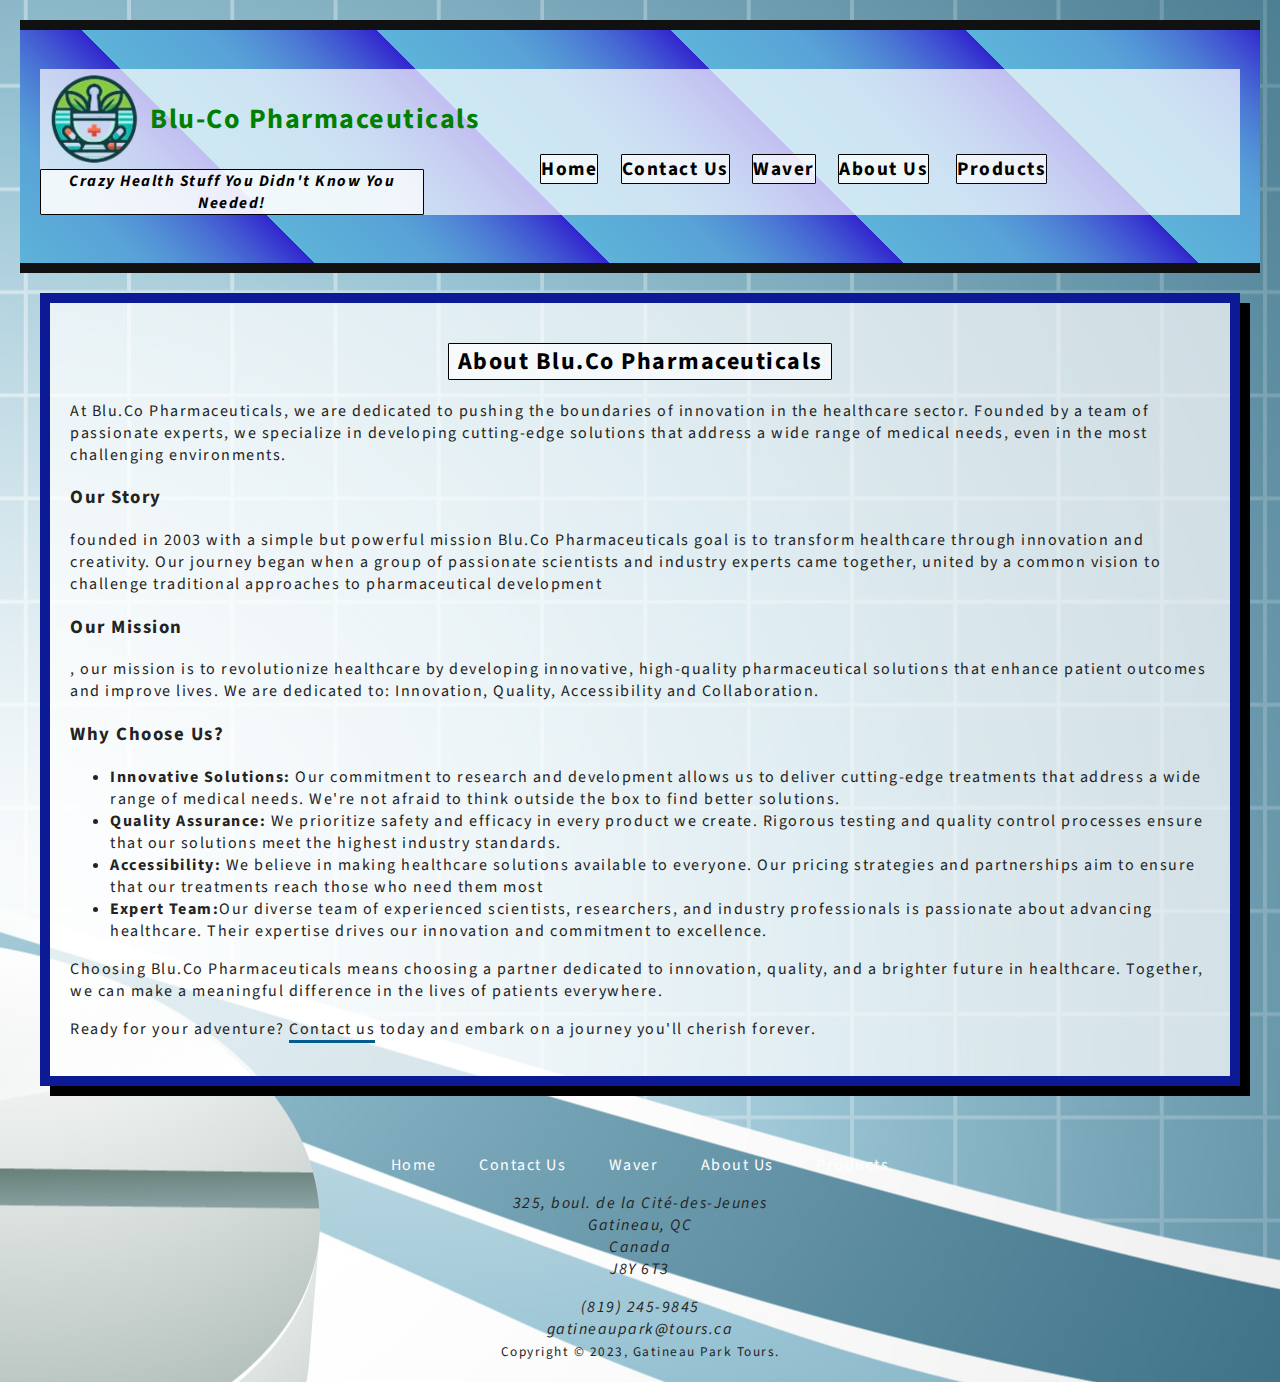
<file: Blu-Co/aboutus.html>
<!DOCTYPE html>
<html lang="en">

    <head>
        <meta charset="UTF-8">
        <meta name="viewport" content="width=device-width, initial-scale=1.0">
        <title>BlueCo-Pharmaceuticals - About Us</title>
        <link rel="stylesheet" href="./styles/main.css">
        <link rel="icon" type="image/x-icon" href="/images/faviccon.ico">
        
    </head>

    <body>
        <div id="topBar">
            <header>
                <h1><img src="./images/logo.png"alt="Logo"width="100"height="100">Blu-Co Pharmaceuticals</h1>
                <h2>Crazy Health Stuff You Didn't Know You Needed!</h2>
            </header>
            <nav>
                <a href="./index.html">Home</a>&nbsp;&nbsp;&nbsp;&nbsp;
                <a href="./contact.html">Contact Us</a>&nbsp;&nbsp;&nbsp;&nbsp;
                <a href="./Waver.html">Waver</a>&nbsp;&nbsp;&nbsp;&nbsp;
                <a href="./aboutus.html">About Us</a> &nbsp;&nbsp;&nbsp;&nbsp;
                <a href="./products.html">Products</a>
            </nav>
        </div>
        <main>
            <section class="accentBorder">
                <h2>About Blu.Co Pharmaceuticals</h2>
                <p>At Blu.Co Pharmaceuticals, we are dedicated to pushing the boundaries of innovation in the healthcare sector. Founded by a team of passionate experts, we specialize in developing cutting-edge solutions that address a wide range of medical needs, even in the most challenging environments.</p>

                <article>
                    <h3>Our Story</h3>
                    <p>founded in 2003 with a simple but powerful mission Blu.Co Pharmaceuticals goal is to transform healthcare through innovation and creativity. Our journey began when a group of passionate scientists and industry experts came together, united by a common vision to challenge traditional approaches to pharmaceutical development</p>
                </article>
                <article>
                    <h3>Our Mission</h3>
                    <p>, our mission is to revolutionize healthcare by developing innovative, high-quality pharmaceutical solutions that enhance patient outcomes and improve lives. We are dedicated to: Innovation, Quality, Accessibility and Collaboration.</p>
                </article>
                <article>
                    <h3>Why Choose Us?</h3>
                    <ul>
                        <li><strong>Innovative Solutions:</strong> Our commitment to research and development allows us to deliver cutting-edge treatments that address a wide range of medical needs. We're not afraid to think outside the box to find better solutions.</li>

                        <li><strong>Quality Assurance:</strong> We prioritize safety and efficacy in every product we create. Rigorous testing and quality control processes ensure that our solutions meet the highest industry standards.</li>

                        <li><strong>Accessibility:</strong> We believe in making healthcare solutions available to everyone. Our pricing strategies and partnerships aim to ensure that our treatments reach those who need them most</li>

                        <li><strong>Expert Team:</strong>Our diverse team of experienced scientists, researchers, and industry professionals is passionate about advancing healthcare. Their expertise drives our innovation and commitment to excellence.
                        </li>
                    </ul>
                    <p>
                        Choosing Blu.Co Pharmaceuticals means choosing a partner dedicated to innovation, quality, and a brighter future in healthcare. Together, we can make a meaningful difference in the lives of patients everywhere.
                    </p>

                    <p>
                        Ready for your adventure? <a href="./contact.html">Contact us</a> today and embark on a journey
                        you'll
                        cherish forever.
                    </p>
                </article>
            </section>
        </main>
        <footer>
            <nav>
                <a href="./index.html">Home</a>&nbsp;&nbsp;&nbsp;&nbsp;
                <a href="./contacts.html">Contact Us</a>&nbsp;&nbsp;&nbsp;&nbsp;
                <a href="./waver.html">Waver</a>&nbsp;&nbsp;&nbsp;&nbsp;
                <a href="./aboutus.html">About Us</a>&nbsp;&nbsp;&nbsp;&nbsp;
                <a href="./products.html">Products</a>
            </nav>
            <address>
                <p>
                    325, boul. de la Cité-des-Jeunes<br>
                    Gatineau, QC<br>
                    Canada<br>
                    J8Y 6T3
                </p>
                <a href="tel:8192459845">(819) 245-9845</a><br>
                <a href="mailto:gatineaupark@tours.ca">gatineaupark@tours.ca</a>
            </address>
            <small>
                Copyright &copy; 2023, Gatineau Park Tours.
            </small>
        </footer>
    </body>

</html>
</file>
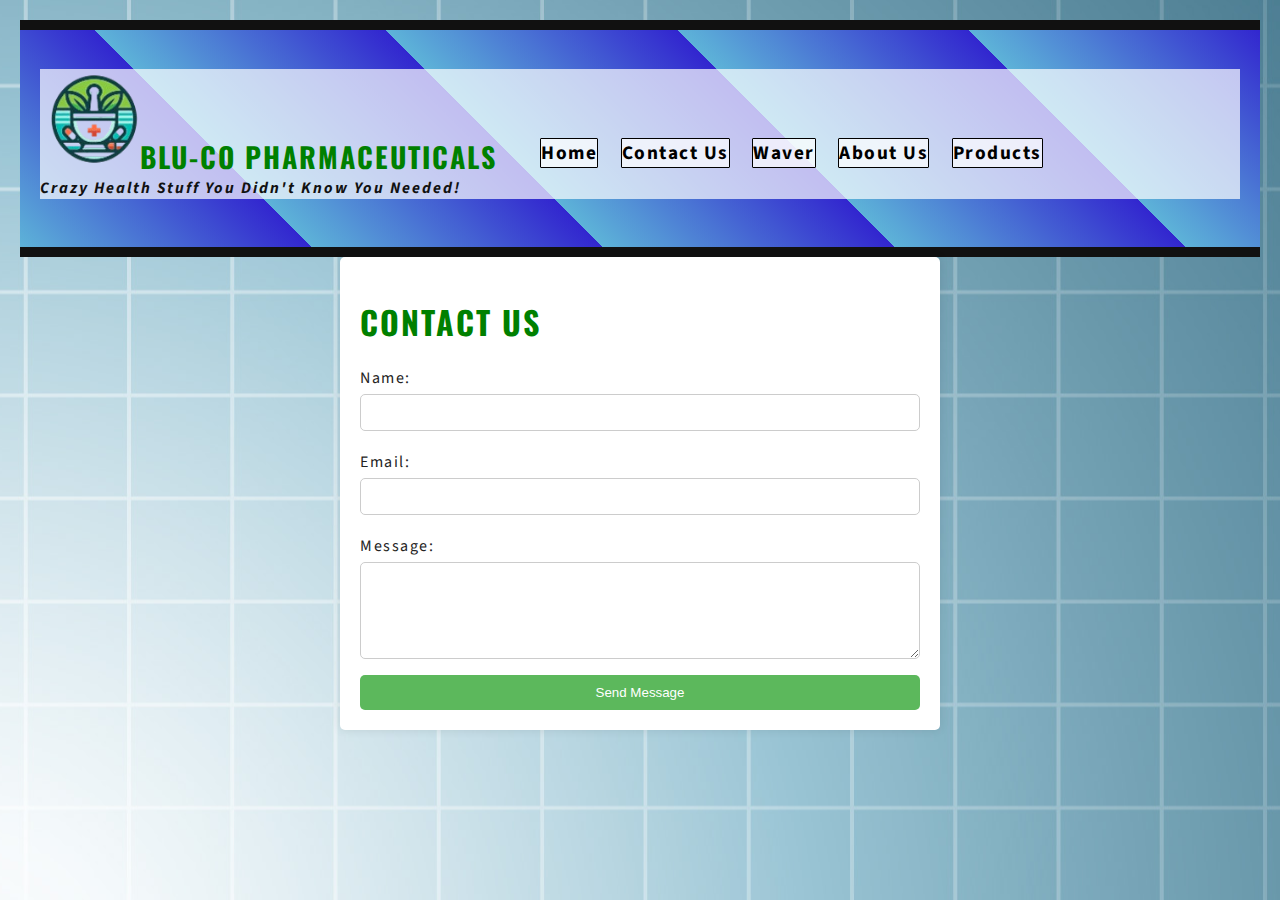
<file: Blu-Co/contact.html>
<!DOCTYPE html>
<html lang="en">

<head>
    <meta charset="UTF-8">
    <meta name="viewport" content="width=device-width, initial-scale=1.0">
    <title>Contact Us</title>
    <link rel="stylesheet" href="./styles/contact.css">
  
</head>

<body>
    <div id="topBar">
        <header>
            <h1><img src="./images/logo.png"alt="Logo"width="100"height="100">Blu-Co Pharmaceuticals</h1>
            <h2>Crazy Health Stuff You Didn't Know You Needed!</h2>
        </header>
        <nav>
            <a href="./index.html">Home</a>&nbsp;&nbsp;&nbsp;&nbsp;
            <a href="./contact.html">Contact Us</a>&nbsp;&nbsp;&nbsp;&nbsp;
            <a href="./Waver.html">Waver</a>&nbsp;&nbsp;&nbsp;&nbsp;
            <a href="./aboutus.html">About Us</a>&nbsp;&nbsp;&nbsp;&nbsp;
            <a href="./products.html">Products</a>
        </nav>
    </div>
    <div class="container">
        <h1>Contact Us</h1>
        <form action="#" method="post">
            <label for="name">Name:</label>
            <input type="text" id="name" name="name" required> <br />

            <label for="email">Email:</label>
            <input type="email" id="email" name="email" required> <br />

            <label for="message">Message:</label>
            <textarea id="message" name="message" rows="5" required></textarea>

            <button type="submit">Send Message</button>
        </form>
    </div>

</body>

</html>
</file>
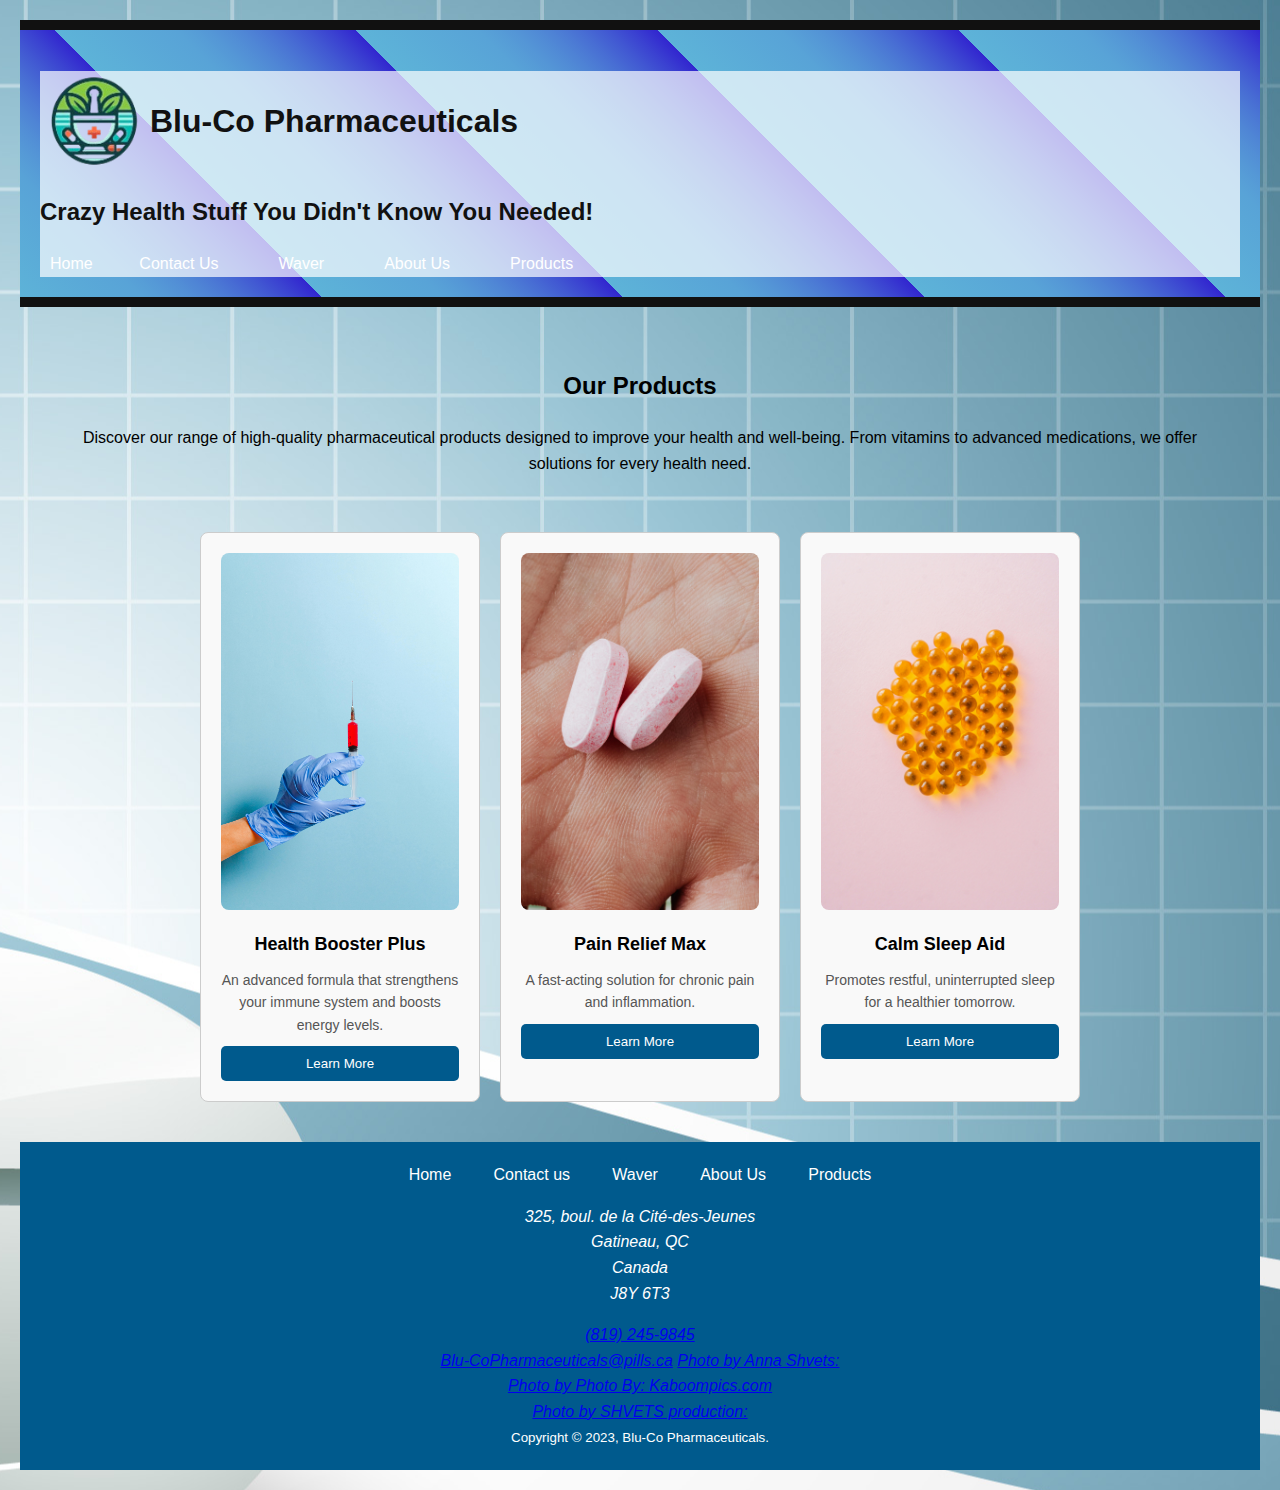
<file: Blu-Co/products.html>
<!DOCTYPE html>
<html lang="en">

<head>
  <meta charset="UTF-8">
  <meta name="viewport" content="width=device-width, initial-scale=1.0">
  <title>Blu-Co Pharmaceuticals | Products</title>
  <link rel="stylesheet" href="./styles/Products.css">
  <link rel="icon" type="image/x-icon" href="/images/faviccon.ico">
</head>

<body>
  <div id="topBar">
    <header>
      <h1><img src="./images/logo.png" alt="Logo" width="100" height="100"> Blu-Co Pharmaceuticals</h1>
      <h2>Crazy Health Stuff You Didn't Know You Needed!</h2>
      <nav>
        <a href="./index.html">Home</a>&nbsp;&nbsp;&nbsp;&nbsp;&nbsp;
        <a href="./contact.html">Contact Us</a>&nbsp;&nbsp;&nbsp;&nbsp;&nbsp;&nbsp;&nbsp;&nbsp;
        <a href="./Waver.html">Waver</a>&nbsp;&nbsp;&nbsp;&nbsp;&nbsp;&nbsp;&nbsp;&nbsp;
        <a href="./aboutus.html">About Us</a>&nbsp;&nbsp;&nbsp;&nbsp;&nbsp;&nbsp;&nbsp;&nbsp;
        <a href="./products.html">Products</a>
      </nav>
    </header>
  </div>

  <main>
    <section class="intro card accentBorder">
      <h2>Our Products</h2>
      <p>Discover our range of high-quality pharmaceutical products designed to improve your health and well-being. From vitamins to advanced medications, we offer solutions for every health need.</p>
    </section>

    <section class="product-list">
      <div class="product card">
        <img src="./images/Health Booster Plus.jpg" alt="needle" class="product-image">
        <h3>Health Booster Plus</h3>
        <p>An advanced formula that strengthens your immune system and boosts energy levels.</p>
        <button>Learn More</button>
      </div>

      <div class="product card">
        <img src="./images/PainKiller.jpg" alt="Product 2" class="product-image">
        <h3>Pain Relief Max</h3>
        <p>A fast-acting solution for chronic pain and inflammation.</p>
        <button>Learn More</button>
      </div>

      <div class="product card">
        <img src="./images/Slepper.jpg" alt="Product 3" class="product-image">
        <h3>Calm Sleep Aid</h3>
        <p>Promotes restful, uninterrupted sleep for a healthier tomorrow.</p>
        <button>Learn More</button>
      </div>
    </section>
  </main>

  <footer>
    <nav>
      <a href="./index.html">Home</a>&nbsp;&nbsp;&nbsp;&nbsp;
      <a href="./contact.html">Contact us</a>&nbsp;&nbsp;&nbsp;&nbsp;
      <a href="./Waver.html">Waver</a>&nbsp;&nbsp;&nbsp;&nbsp;
      <a href="./aboutus.html">About Us</a>&nbsp;&nbsp;&nbsp;&nbsp;
      <a href="./products.html">Products</a>
    </nav>
    <address>
      <p>
        325, boul. de la Cité-des-Jeunes<br />
        Gatineau, QC<br />
        Canada<br />
        J8Y 6T3
      </p>
      <a href="tel:8192459845">(819) 245-9845</a><br />
      <a href="mailto:Blu-CoPharmaceuticals@pills.ca">Blu-CoPharmaceuticals@pills.ca</a>
      <a href="https://www.pexels.com/photo/person-holding-syringe-3786215/" title="needle icons">Photo by Anna Shvets:</a><br />
      <a href="https://www.pexels.com/photo/close-up-view-of-two-medicinal-tablets-4046659/" title="pills icons">Photo by Photo By: Kaboompics.com</a><br />
      <a href="https://www.pexels.com/photo/round-orange-medicines-on-pink-surface-9742858/" title="pills icons">Photo by SHVETS production: </a><br />
    </address>
    <small>Copyright &copy; 2023, Blu-Co Pharmaceuticals.</small>
  </footer>
</body>

</html>
</file>
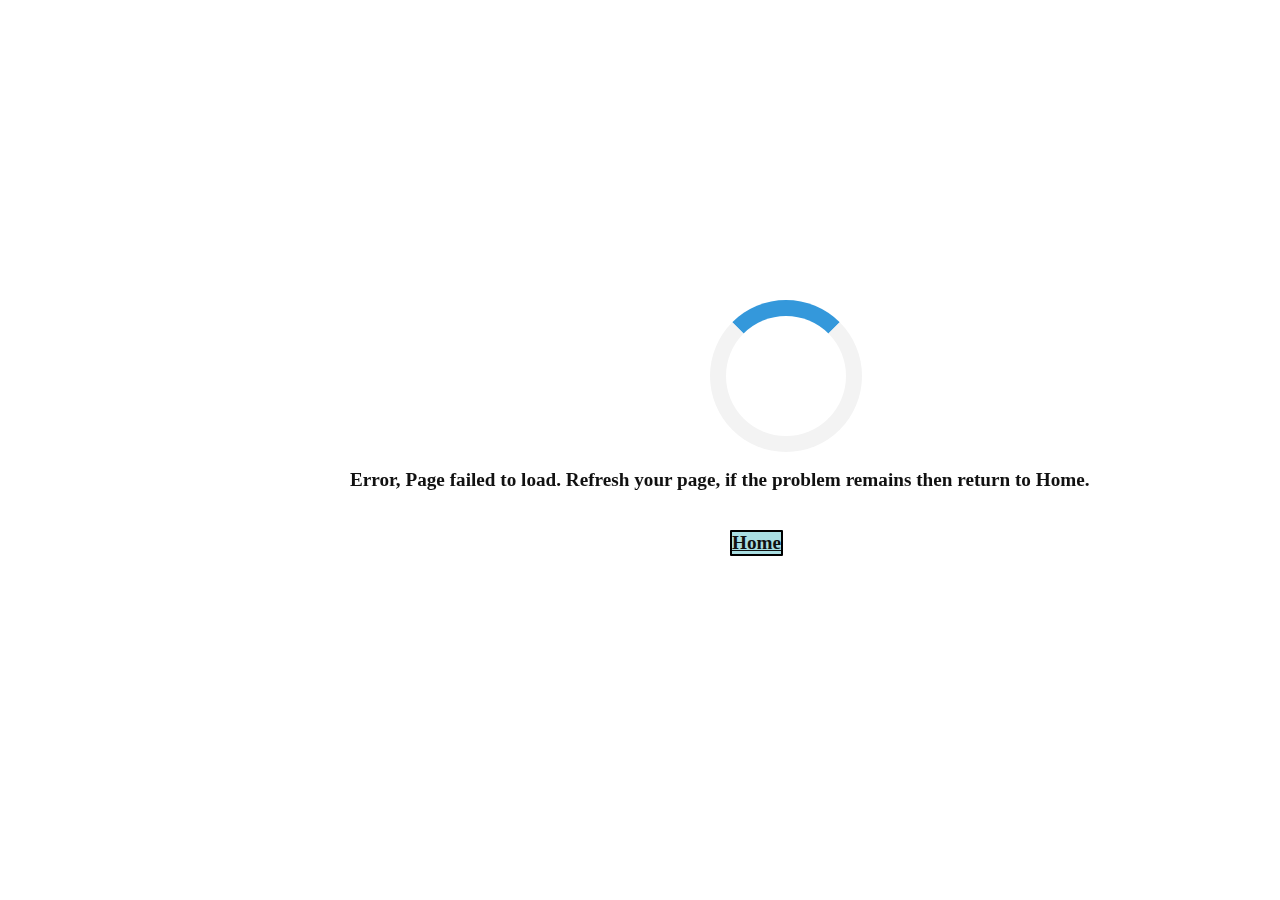
<file: Blu-Co/Waver.html>
<!DOCTYPE html>
<html lang="en">

    <head>
        <meta charset="UTF-8">
        <meta name="viewport" content="width=device-width, initial-scale=1.0">
        <title>Blu-Co Pharmaceuticals - [[Screen]]</title>
        <link rel="stylesheet" href="./styles/waver.css">
        <link rel="icon" type="image/x-icon" href="/images/faviccon.ico">
        
      
    </head>

    <body>
        <div class="loader">
            
        </div>
      
        <main>
<p>Error, Page failed to load. Refresh your page, if the problem remains then return to Home. </p> <br />

        </main>
        <footer>
            <nav>
                <a href="./index.html">Home</a>&nbsp;&nbsp;&nbsp;&nbsp;

            </nav>
           
            
            
        </footer>
    </body>

</html>
</file>
<file: Blu-Co/styles/main.css>
@import url('https://fonts.googleapis.com/css2?family=Oswald&family=Source+Sans+3&display=swap');
*{box-sizing: border-box; }
body {
    font-family: "Source Sans 3", Calibri, sans-serif;
    letter-spacing: 1.5px;
    color: #242323;
    background: url(../images/background.jpg) no-repeat center center fixed; 
   
    margin: 0;
    padding: 20px;
}
#topBar h1 {
    display: flex;
    align-items: center;
    gap: 10px;
  }
  
  nav a {
    color: white;
    text-decoration: none;
    margin: 0 10px;
  }
  
  nav a:hover {
    text-decoration: underline;
  }
header{
    background:lch(100% 0 0 / 0.7);
    margin:0;
}
h1{
color:green;
}
a {
    text-decoration: none;
    color: #242323;
    
}

#topBar {
    border-block: 10px solid #111;
    
      background: repeating-linear-gradient(45deg, #5db3d8, 15%, #3226cf 20%);
    color: #111;
    padding:20px;
  
}

#topBar a{
    color: #111;
    font-size: 1.2em;
    font-weight: bold;
   position: relative; 
   left: 500px;
   top:-60px;  
   background:lch(100% 0 0 / 0.7);
   color:#000;
   border: 1px solid #000000 ; 
   border-radius:1px;
   inline-size: 23vi;
   margin-inline:auto;
} */

h1,
h2,
h3,
h4 {
    font-family: Oswald, sans-serif;
    text-transform: uppercase;
    letter-spacing: 2px;
}

#topBar h1 {
    font-size: 1.75em;
    margin-block-end:0;
}

#topBar h2 {
    font-family: "Source Sans 3", Calibri, sans-serif;
    font-size: 1em;
    font-style: italic;
    text-transform: none;
margin:0;
}

main {
    padding: 20px;
}

main a {
    border-block-end: 3px solid #055c8f;
}

section {
    margin-block-end: 3em;
}


h2{
    margin-block:2;
    background:lch(100% 0 0 / 0.7);
    color:#000;
    border: 1px solid #000000 ; 
    border-radius:1px;
    inline-size: 30vi;
    margin-inline:auto;
    text-align:center;
}

.accentBorder {
    border: 10px solid #0c1a96;
    box-shadow: 10px 10px 0px 0px #000;
    padding: 20px;
    background:lch(100% 0 0 / 0.7);
}

footer {
    text-align:center;
}


.card>div {
    border-inline-start: 10px solid #50f7f7;
    padding: 20px;
    margin-inline:auto;
}

.card .img1{
    width:5%;
    height:25%;
}

.img2{
float:inline-end;
}

.img3{
    height:auto;
    width:20%;
}

.card {
    container-type: inline-size;
    container-name: card;
    padding: 20px;
    background:lch(100% 0 0 / 0.7);
}




@container(min-width:700px){    
    .card img {
        inline-size: calc(40cqi - 40px);
    }

.card > div{
    display:flex;
    flex-direction:row;
    gap:20px;
}
    .card h2 {
        margin-block-start: 0;
    }
    .card:nth-of-type(even) img {
        order:2;
    }
}

@media screen and (max-width: 768px) {
    #topBar a {
        left: auto;  
        top: auto;   
        margin: 10px; 
        font-size: 1em;
        inline-size: auto; 
    }
}
</file>
<file: Blu-Co/styles/contact.css>
@import url('https://fonts.googleapis.com/css2?family=Oswald&family=Source+Sans+3&display=swap');
*{box-sizing: border-box; }
body {
    font-family: "Source Sans 3", Calibri, sans-serif;
    letter-spacing: 1.5px;
    color: #242323;
    background: url(../images/background.jpg) no-repeat center center fixed; 
    margin:0;
    padding: 20px;
}

header{
    background:lch(100% 0 0 / 0.7);
    margin:0;
}
h1{
color:green;
}
a {
    text-decoration: none;
    color: #242323;
    
}

#topBar {
    border-block: 10px solid #111;
    
    background: repeating-linear-gradient(45deg, #5db3d8, #3226cf 20%);
    color: #111;
    padding:20px;
  
}

#topBar a{
    color: #111;
    font-size: 1.2em;
    font-weight: bold;
   position: relative; 
   left: 500px;
   top:-60px;  
   background:lch(100% 0 0 / 0.7);
   color:#000;
   border: 1px solid #000000 ; 
   border-radius:1px;
   inline-size: 23vi;
   margin-inline:auto;
}

h1,
h2,
h3,
h4 {
    font-family: Oswald, sans-serif;
    text-transform: uppercase;
    letter-spacing: 2px;
}

#topBar h1 {
    font-size: 1.75em;
    margin-block-end:0;
}

#topBar h2 {
    font-family: "Source Sans 3", Calibri, sans-serif;
    font-size: 1em;
    font-style: italic;
    text-transform: none;
margin:0;
}

.container {
    max-width: 600px;
    margin: auto;
    background: #fff;
    padding: 20px;
    border-radius: 5px;
    box-shadow: 0 0 10px rgba(0, 0, 0, 0.1);
}

label {
    display: block;
    margin: 10px 0 5px;
}

input, textarea {
    width: 100%;
    padding: 10px;
    margin-bottom: 10px;
    border: 1px solid #ccc;
    border-radius: 5px;
    box-sizing: border-box;
}

button {
    width: 100%;
    padding: 10px;
    background-color: #5cb85c;
    color: white;
    border: none;
    border-radius: 5px;
    cursor: pointer;
}

button:hover {
    background-color: #4cae4c;
}
</file>
<file: Blu-Co/styles/Products.css>
body {
  margin: 0;
  font-family: Arial, sans-serif;
  line-height: 1.6;
  background: url(../images/background.jpg) no-repeat center center fixed; 
   
    margin: 0;
    padding: 20px;
}
header{
    background:lch(100% 0 0 / 0.7);
  margin:0;
}


#topBar {
    border-block: 10px solid #111;
    
    background: repeating-linear-gradient(45deg, #5db3d8, 15%, #3226cf 20%);
    color: #111;
    padding:20px;
}

#topBar h1 {
  display: flex;
  align-items: center;
  gap: 10px;
}

nav a {
  color: white;
  text-decoration: none;
  margin: 0 10px;
}

nav a:hover {
  text-decoration: underline;
}


main {
  padding: 20px;
  display: flex;
  flex-direction: column;
  align-items: center;
}

.intro {
  text-align: center;
  padding: 20px;
}


.product-list {
  display: flex;
  gap: 20px;
  justify-content: center;
  flex-wrap: wrap;
  margin-top: 20px;
}


.product {
  display: flex;
  flex-direction: column; 
  border: 1px solid #ccc;
  border-radius: 8px;
  padding: 20px;
  text-align: center;
  background-color: #f9f9f9;
  width: 280px; 
  box-sizing: border-box; 
  transition: transform 0.3s ease-in-out;
  margin-bottom: 20px;
}

.product:hover {
  transform: translateY(-10px);
}


.product-image {
  width: 100%;
  height: auto;
  border-radius: 8px;
  margin-bottom: 20px; 
}


.product h3 {
  font-size: 18px;
  margin: 0;
  font-weight: bold;
}


.product p {
  font-size: 14px;
  color: #555;
  margin: 10px 0;
}


button {
  background-color: #005a8d;
  color: white;
  border: none;
  padding: 10px 20px;
  border-radius: 5px;
  cursor: pointer;
  transition: background-color 0.3s ease;
}

button:hover {
  background-color: #003f63;
}


footer {
  background-color: #005a8d;
  color: white;
  text-align: center;
  padding: 20px 0;
  
}

footer nav a {
  color: white;
  text-decoration: none;
}

footer nav a:hover {
  text-decoration: underline;
}


@media screen and (max-width: 768px) {
  
  .product-list {
    flex-direction: column; 
    align-items: center;
  }

  .product {
    width: 90%; 
  }

  .product-image {
    width: 100%; 
    margin-bottom: 15px; 
  }

  
  nav a {
    margin: 0 5px;
  }
}

@media screen and (max-width: 480px) {
 
  .product {
    width: 100%; 
    padding: 15px;
  }

  .product-image {
    width: 100%;
  }
}
  
@media screen and (max-width: 768px) {
    #topBar a {
        left: auto;  
        top: auto;   
        margin: 10px; 
        font-size: 1em;
        inline-size: auto; 
    }
}
</file>
<file: Blu-Co/styles/waver.css>
.loader{
 
    position: fixed;
    left: 710px;
    top: 300px;
    border: 16px solid #f3f3f3; 
    border-top: 16px solid #3498db;
    border-radius: 50%;
    width: 120px;
    height: 120px;
    animation: spin 2s linear infinite;
    
}
@keyframes spin {
    0% { transform: rotate(0deg); }
    100% { transform: rotate(360deg); }
  }
  p{
    position: fixed;
    left: 350px;
    text-align:center;
    top: 450px;
    color: #111;
font-size: 1.2em;
font-weight: bold;

border-radius:1px;
background: #ffffff96;;
}
a{
    position: fixed;
    left: 730px;
    text-align:center;
    top: 530px;
    color: #111;
font-size: 1.2em;
font-weight: bold;
border: 2px solid #000000 ; 
border-radius:1px;
background: #a9dee2;;
}
</file>
